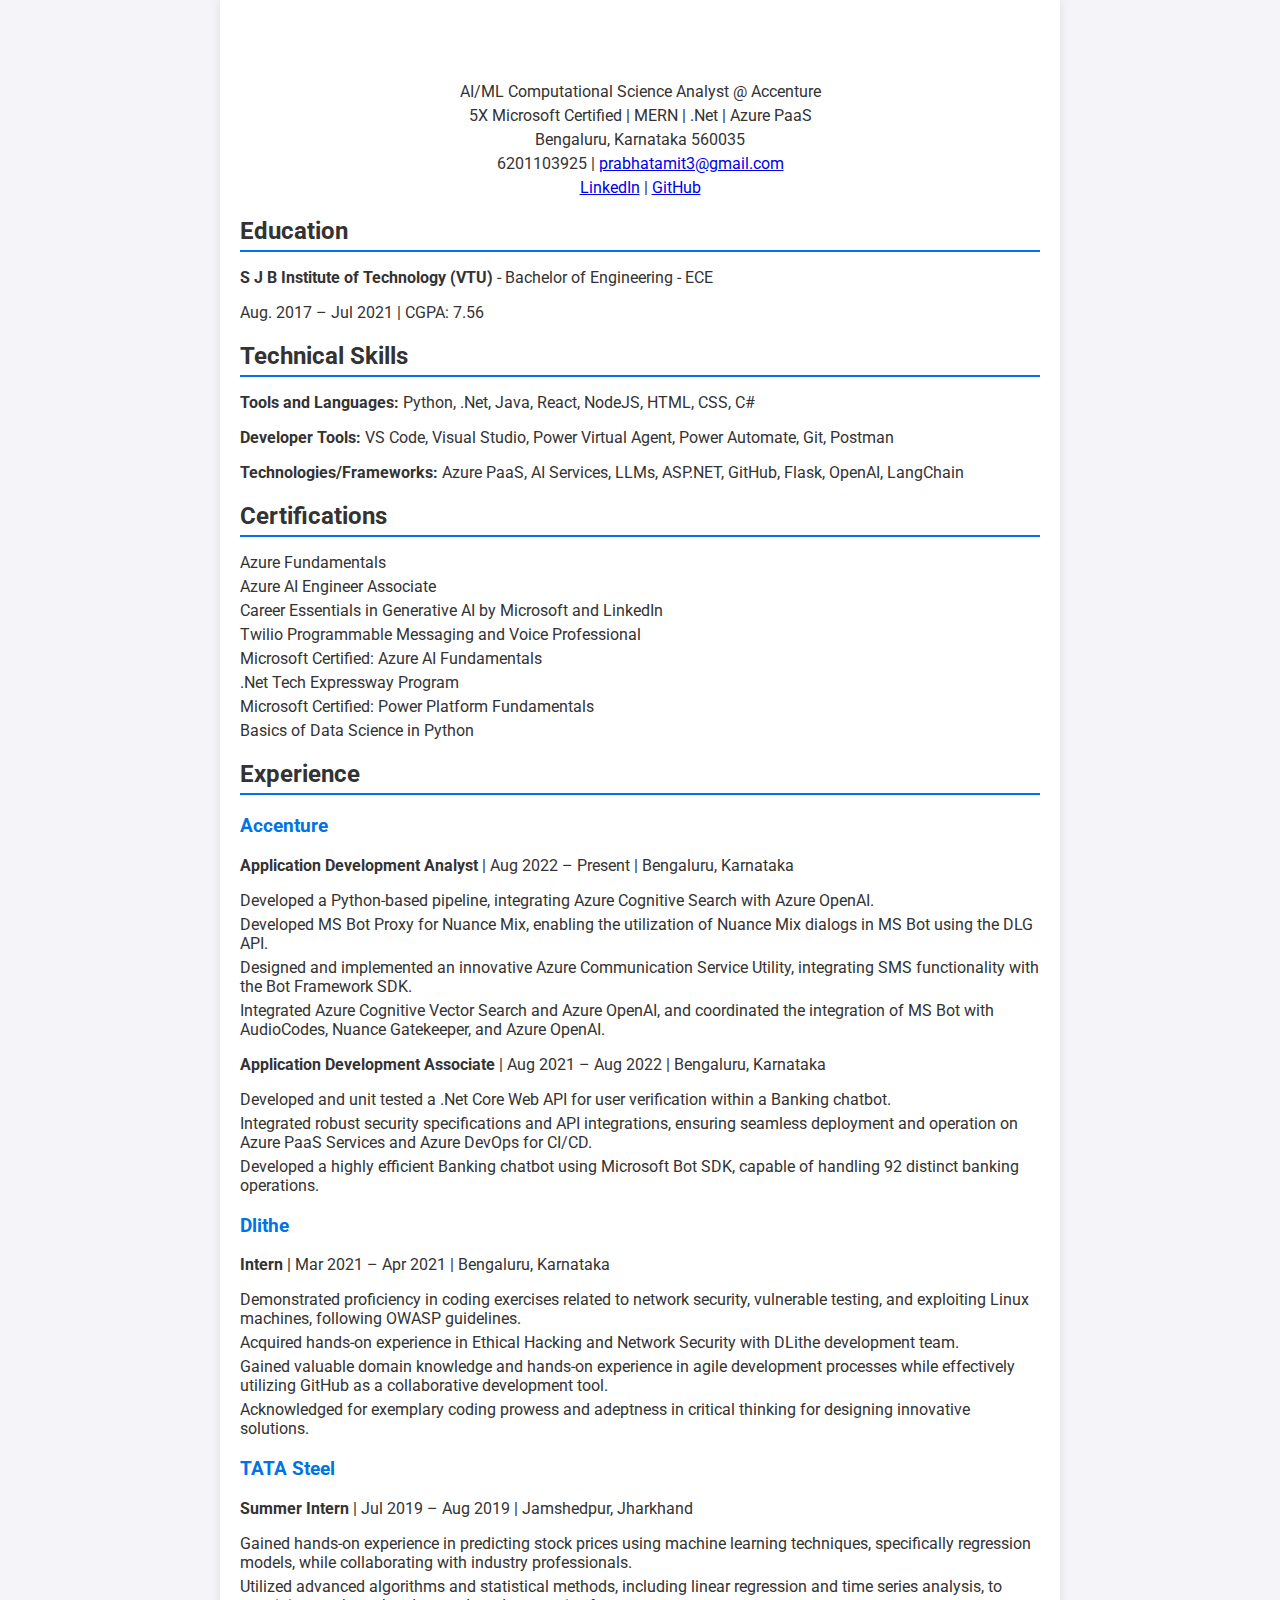
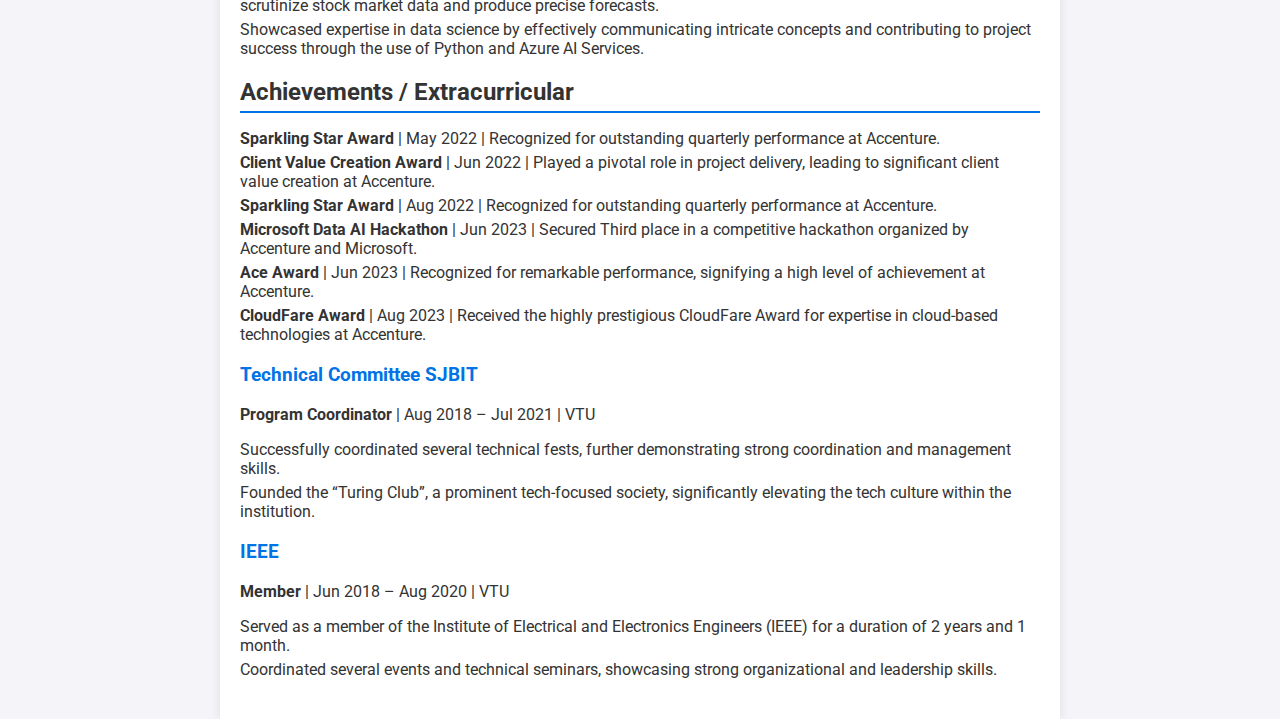
<file: amit-prabhat-dev.html>
<!DOCTYPE html>
<html lang="en">
<head>
    <meta charset="UTF-8">
    <meta name="viewport" content="width=device-width, initial-scale=1.0">
    <title>Amit Prabhat - Resume</title>
    <link rel="stylesheet" href="styles.css">
    <link href="https://fonts.googleapis.com/css2?family=Roboto:wght@400;700&display=swap" rel="stylesheet">
</head>
<body>
    <div class="container">
        <header>
            <h1>Amit Prabhat</h1>
            <p>AI/ML Computational Science Analyst @ Accenture</p>
            <p>5X Microsoft Certified | MERN | .Net | Azure PaaS</p>
            <p>Bengaluru, Karnataka 560035</p>
            <p>6201103925 | <a href="mailto:prabhatamit3@gmail.com">prabhatamit3@gmail.com</a></p>
            <p><a href="https://linkedin.com/in/amit-prabhat-dev/">LinkedIn</a> | <a href="https://github.com/prabhatamit3">GitHub</a></p>
        </header>
        <section>
            <h2>Education</h2>
            <p><strong>S J B Institute of Technology (VTU)</strong> - Bachelor of Engineering - ECE</p>
            <p>Aug. 2017 – Jul 2021 | CGPA: 7.56</p>
        </section>
        <section>
            <h2>Technical Skills</h2>
            <p><strong>Tools and Languages:</strong> Python, .Net, Java, React, NodeJS, HTML, CSS, C#</p>
            <p><strong>Developer Tools:</strong> VS Code, Visual Studio, Power Virtual Agent, Power Automate, Git, Postman</p>
            <p><strong>Technologies/Frameworks:</strong> Azure PaaS, AI Services, LLMs, ASP.NET, GitHub, Flask, OpenAI, LangChain</p>
        </section>
        <section>
            <h2>Certifications</h2>
            <ul>
                <li>Azure Fundamentals</li>
                <li>Azure AI Engineer Associate</li>
                <li>Career Essentials in Generative AI by Microsoft and LinkedIn</li>
                <li>Twilio Programmable Messaging and Voice Professional</li>
                <li>Microsoft Certified: Azure AI Fundamentals</li>
                <li>.Net Tech Expressway Program</li>
                <li>Microsoft Certified: Power Platform Fundamentals</li>
                <li>Basics of Data Science in Python</li>
            </ul>
        </section>
        <section>
            <h2>Experience</h2>
            <h3>Accenture</h3>
            <p><strong>Application Development Analyst</strong> | Aug 2022 – Present | Bengaluru, Karnataka</p>
            <ul>
                <li>Developed a Python-based pipeline, integrating Azure Cognitive Search with Azure OpenAI.</li>
                <li>Developed MS Bot Proxy for Nuance Mix, enabling the utilization of Nuance Mix dialogs in MS Bot using the DLG API.</li>
                <li>Designed and implemented an innovative Azure Communication Service Utility, integrating SMS functionality with the Bot Framework SDK.</li>
                <li>Integrated Azure Cognitive Vector Search and Azure OpenAI, and coordinated the integration of MS Bot with AudioCodes, Nuance Gatekeeper, and Azure OpenAI.</li>
            </ul>
            <p><strong>Application Development Associate</strong> | Aug 2021 – Aug 2022 | Bengaluru, Karnataka</p>
            <ul>
                <li>Developed and unit tested a .Net Core Web API for user verification within a Banking chatbot.</li>
                <li>Integrated robust security specifications and API integrations, ensuring seamless deployment and operation on Azure PaaS Services and Azure DevOps for CI/CD.</li>
                <li>Developed a highly efficient Banking chatbot using Microsoft Bot SDK, capable of handling 92 distinct banking operations.</li>
            </ul>
            <h3>Dlithe</h3>
            <p><strong>Intern</strong> | Mar 2021 – Apr 2021 | Bengaluru, Karnataka</p>
            <ul>
                <li>Demonstrated proficiency in coding exercises related to network security, vulnerable testing, and exploiting Linux machines, following OWASP guidelines.</li>
                <li>Acquired hands-on experience in Ethical Hacking and Network Security with DLithe development team.</li>
                <li>Gained valuable domain knowledge and hands-on experience in agile development processes while effectively utilizing GitHub as a collaborative development tool.</li>
                <li>Acknowledged for exemplary coding prowess and adeptness in critical thinking for designing innovative solutions.</li>
            </ul>
            <h3>TATA Steel</h3>
            <p><strong>Summer Intern</strong> | Jul 2019 – Aug 2019 | Jamshedpur, Jharkhand</p>
            <ul>
                <li>Gained hands-on experience in predicting stock prices using machine learning techniques, specifically regression models, while collaborating with industry professionals.</li>
                <li>Utilized advanced algorithms and statistical methods, including linear regression and time series analysis, to scrutinize stock market data and produce precise forecasts.</li>
                <li>Showcased expertise in data science by effectively communicating intricate concepts and contributing to project success through the use of Python and Azure AI Services.</li>
            </ul>
        </section>
        <section>
            <h2>Achievements / Extracurricular</h2>
            <ul>
                <li><strong>Sparkling Star Award</strong> | May 2022 | Recognized for outstanding quarterly performance at Accenture.</li>
                <li><strong>Client Value Creation Award</strong> | Jun 2022 | Played a pivotal role in project delivery, leading to significant client value creation at Accenture.</li>
                <li><strong>Sparkling Star Award</strong> | Aug 2022 | Recognized for outstanding quarterly performance at Accenture.</li>
                <li><strong>Microsoft Data AI Hackathon</strong> | Jun 2023 | Secured Third place in a competitive hackathon organized by Accenture and Microsoft.</li>
                <li><strong>Ace Award</strong> | Jun 2023 | Recognized for remarkable performance, signifying a high level of achievement at Accenture.</li>
                <li><strong>CloudFare Award</strong> | Aug 2023 | Received the highly prestigious CloudFare Award for expertise in cloud-based technologies at Accenture.</li>
            </ul>
            <h3>Technical Committee SJBIT</h3>
            <p><strong>Program Coordinator</strong> | Aug 2018 – Jul 2021 | VTU</p>
            <ul>
                <li>Successfully coordinated several technical fests, further demonstrating strong coordination and management skills.</li>
                <li>Founded the “Turing Club”, a prominent tech-focused society, significantly elevating the tech culture within the institution.</li>
            </ul>
            <h3>IEEE</h3>
            <p><strong>Member</strong> | Jun 2018 – Aug 2020 | VTU</p>
            <ul>
                <li>Served as a member of the Institute of Electrical and Electronics Engineers (IEEE) for a duration of 2 years and 1 month.</li>
                <li>Coordinated several events and technical seminars, showcasing strong organizational and leadership skills.</li>
            </ul>
        </section>
    </div>
</body>
</html>
</file>
<file: styles.css>
body {
    font-family: 'Roboto', sans-serif;
    background-color: #f4f4f9;
    color: #333;
    margin: 0;
    padding: 0;
}

.navbar {
    margin-bottom: 20px;
}

.container {
    max-width: 800px;
    margin: 0 auto;
    padding: 20px;
    background-color: #fff;
    box-shadow: 0 0 10px rgba(0, 0, 0, 0.1);
}
.containerheader{
    margin: 0 auto;
    padding: 20px;
    background-color: #fff;
    box-shadow: 0 0 10px rgba(0, 0, 0, 0.1);
}

header {
    text-align: center;
    margin-bottom: 20px;
}

header h1 {
    margin: 0;
    font-size: 2.5em;
    color: #0073e6;
}

header p {
    margin: 5px 0;
}

section {
    margin-bottom: 20px;
}

section h2 {
    border-bottom: 2px solid #0073e6;
    padding-bottom: 5px;
    margin-bottom: 10px;
}

ul {
    list-style-type: none;
    padding: 0;
}

ul li {
    margin-bottom: 5px;
    transition: background-color 0.3s ease;
}

ul li:hover {
    background-color: #e0f7fa;
}

h3 {
    margin-top: 20px;
    color: #0073e6;
}

.navbar-nav .nav-link {
    color: #fff !important;
    transition: color 0.3s ease, background-color 0.3s ease;
}
.certificate-details {
    display: none;
    background-color: #f8f9fa;
    padding: 10px;
    border-radius: 5px;
    margin-top: 10px;
}

.certificate-item:hover .certificate-details {
    display: block;
}

.navbar-nav .nav-link:hover {
    color: #0073e6 !important;
    background-color: #fff !important;
    border-radius: 5px;
}

@media (max-width: 768px) {
    .container {
        width: 90%;
        padding: 10px;
    }

    header h1 {
        font-size: 2em;
    }

    section h2 {
        font-size: 1.5em;
    }
}
.bg-image {
    background-image: url('bg.jpg');
    background-size: cover;
    background-position: center;
    color: white;
    padding: 50px 0;
    border-radius: 10px;
    box-shadow: 0 0 10px rgba(0, 0, 0, 0.1);
}

.profile-photo {
    width: 150px;
    height: 150px;
    border-radius: 50%;
    margin-bottom: 20px;
    border: 5px solid white;
}

header h1 {
    font-size: 3em;
    color: white;
}

header p.lead {
    font-size: 1.5em;
    color: white;
}

header p.text-white {
    font-size: 1.2em;
    color: white;
}

header a.text-decoration-none {
    text-decoration: none;
}

header a.text-white {
    color: white;
}

header a.btn {
    font-size: 1em;
    padding: 10px 20px;
    border-radius: 5px;
}

header a.btn-primary {
    background-color: #007bff;
    border: none;
}

header a.btn-dark {
    background-color: #343a40;
    border: none;
}
</file>
